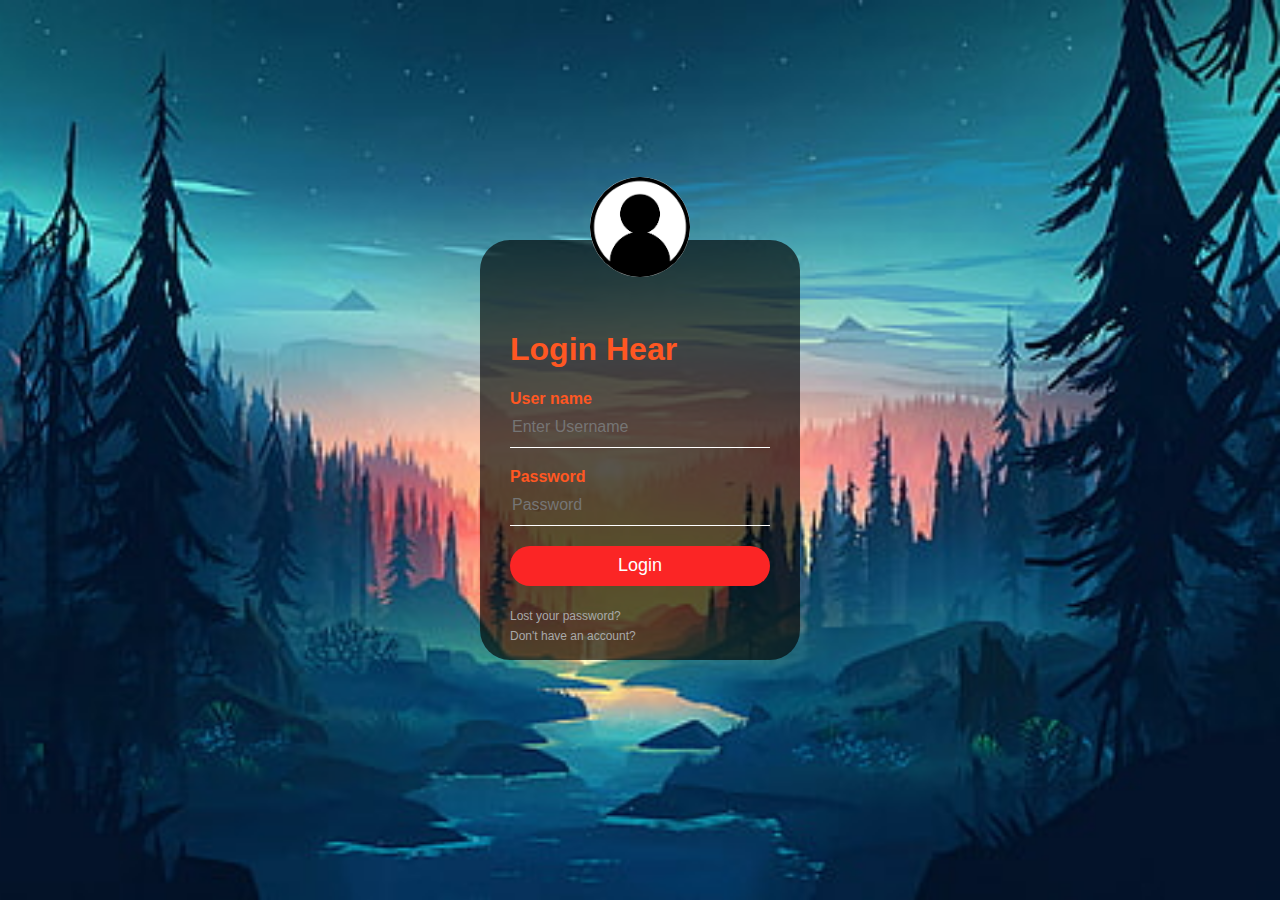
<file: index.html>
<html>
<head>
	<title>LOGIN HEAR</title>
	<link rel="stylesheet" type="text/css" href="rakib.css">


<body>
	<div class="logingbox">
		<img src="rakib4.png" class="rakib2">
		<h1>Login Hear</h1>
		<form>
			<p>User name</p>
			<input type="text" name="" placeholder="Enter Username">
			<p>Password</p>
			<input type="Password" name="" placeholder="Password">
			<input type="submit" name="" value="Login">
			<a href="#">Lost your password?</a><br>
			<a href="su/signup.html">Don't have an account?</a>
		</form>
	</div>

</body>
	</head>

</html>
</file>
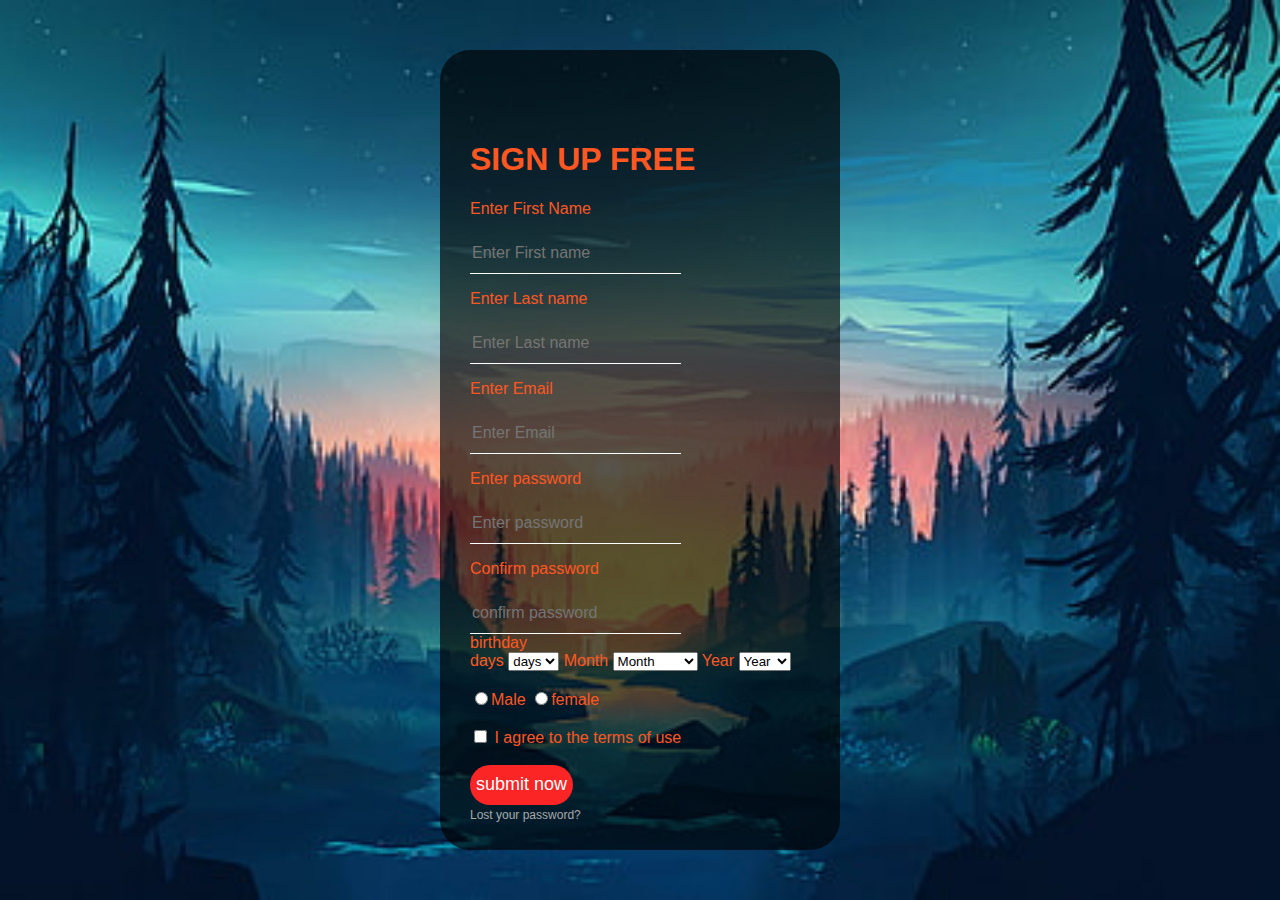
<file: su/signup.html>
<html>
<head>
	<title>LOGIN HEAR</title>
	<link rel="stylesheet" type="text/css" href="sign.css">


<body>
	<div class="logingbox">
		
		<h1>SIGN UP FREE</h1>
		<form>
			<p>Enter First Name</p>
			<input type="text" name="" placeholder="Enter First name">
			<p>Enter Last name</p>
            <input type="text" name="" placeholder="Enter Last name">
            <p>Enter Email</p>
			<input type="text" name="" placeholder="Enter Email">
			<p>Enter password</p>
			<input type="password" name="" placeholder="Enter password">
			<p>Confirm password</p>
			<input type="password" name="" placeholder="confirm password"> <br>


		





			<div class="birthday">
			birthday<br>
			days
			<select name="days">
				<option>days</option>
				<option value="1">1</option>
				<option value="2">2</option>
				<option value="3">3</option>
				<option value="4">4</option>
				<option value="5">5</option>

				<option value="6">6</option>
				<option value="7">7</option>
				<option value="8">8</option>
				<option value="9">9</option>
				<option value="10">10</option>

				<option value="11">11</option>
				<option value="12">12</option>
				<option value="13">13</option>
				<option value="14">14</option>
				<option value="15">15</option>

				<option value="16">16</option>
				<option value="17">17</option>
				<option value="18">18</option>
				<option value="19">19</option>
				<option value="20">20</option>

				<option value="21">21</option>
				<option value="22">22</option>
				<option value="23">23</option>
				<option value="24">24</option>
				<option value="25">25</option>

				<option value="26">26</option>
				<option value="27">27</option>
				<option value="28">28</option>
				<option value="29">29</option>
				<option value="30">30</option>
				<option value="31">31</option>
			</select>



			Month
			<select name="Month" >
				<option>Month</option>
				<option value="january">january</option>
				<option value="february">february</option>
				<option value="march">march</option>
				<option value="april">april</option>
				<option value="may">may</option>

				<option value="june">june</option>
				<option value="july">july</option>
				<option value="august">august</option>
				<option value="september">september</option>
				<option value="october">october</option>

				<option value="november">november</option>
				<option value="december">december</option>
			
			</select>


            Year
			<select name="Year" >
				<option>Year</option>
				<option value="1999">1999</option>
				<option value="2000">2000</option>
				<option value="2001">2001</option>
				<option value="2002">2002</option>
				<option value="2003">2003</option>

				<option value="2004">2004</option>
				<option value="2005">2005</option>
				<option value="2006">2006</option>
				<option value="2007">2007</option>
				<option value="2008">2008</option>

				<option value="2009">2009</option>
				<option value="2010">2010</option>
			
		  </select>  
		    
		    <br><br>

		    <input  name="male" value="male" type="radio">Male   
		    <input type="radio" name="Female" value="Female">female <br><br>
		    <input type="checkbox"> I agree to the terms of use <br><br>

		   <a href="\su.index.html"> <input type="submit" name="" value="submit now"></a>

                 </div>


			
			<a href="/su,index.html">Lost your password?</a><br>
			
		</form>
	
            	</div>

</body>
	</head>

</html>
</file>
<file: rakib.css>
body{
 	margin:  0;
 	padding: 0;
 	background: url(picl7.jpg);
 	background-size: cover;
 	background-repeat: no-repeat;
 	background-position: center;
 	font-family: sans-serif;
  }


  .logingbox{
  	width:320px;
  	height: 420Px;
  	background: #000000a6;
  	color: #FF5722;
  	top: 50%;
  	left: 50%;
  	position: absolute;
  	transform: translate(-50%,-50%);
  	box-sizing: border-box;
  	padding: 70PX 30PX;
  	border-radius: 30PX;
  }

  .rakib2{
  	width: 100px;
  	height: 100px;
  	border-radius: 50%;
  	position:  absolute;
  	top: -15%;
  	left: calc(50% - 50px);
  
}
.h1{
	margin: 0;
	padding: 0 0 20px;
	text-align: center;
	font-size:22px;

}

.logingbox p{
	margin: 0;
	padding: 0;
	font-weight: bold;
}

.logingbox input{
	width: 100%;
	margin-bottom: 20px;
}




.logingbox input[type="text"], input[type="password"]
{
    border:none;
    border-bottom: 1px solid #fff;
    background: transparent;
    outline: none;
    height: 40px;
    color: #fff;
    font-size: 16px;
}

.logingbox input[type="submit"]
 {
 	border:none;
 	outline: none;
 	height: 40px;
 	background: #fb2525;
 	color: #fff;
 	font-size: 18px;
 	border-radius: 20px;
 	box-shadow: 1px 2px 3px color: red;

 }

 .logingbox input[type="submit"]:hover
 {
 	cursor: pointer;
 	background: #fff;
 	color:#000;

 }

.logingbox a{
	text-decoration: none;
	font-size: 12px;
	line-height: 20px;
	color:darkgrey;

}

.logingbox a:hover
{
	color: red;


}
</file>
<file: su/sign.css>
body{
  margin:  0;
  padding: 0;
  background: url(picl8.jpg);
  background-size: cover;
  background-repeat: no-repeat;
  background-position: center;
  font-family: sans-serif;
  }
  .logingbox{
    width:400px;
    height: 800Px;
    background: #000000a6;
    color: #FF5722;
    top: 50%;
    left: 50%;
    position: absolute;
    transform: translate(-50%,-50%);
    box-sizing: border-box;
    padding: 70PX 30PX;
    border-radius: 30PX;
  }
  
}
.logingbox input{
  width: 100%;
  margin-bottom: 20px;
}

.logingbox input[type="text"], input[type="password"]
{
    border:none;
    border-bottom: 1px solid #fff;
    background: transparent;
    outline: none;
    height: 40px;
    color: #fff;
    font-size: 16px;
}
 .logingbox input[type="submit"]:hover
 {
  cursor: pointer;
  background: #fff;
  color: #000;

 }

.logingbox a{
  text-decoration: none;
  font-size: 12px;
  line-height: 20px;
  color:darkgrey;

}
.logingbox a{
  text-decoration: none;
  font-size: 12px;
  line-height: 20px;
  color:darkgrey;

}
.logingbox a:hover
{
  color:#fff;
}
.logingbox input[type="submit"]
 {
  border:none;
  outline: none;
  height: 40px;
  background: #fb2525;
  color: #fff;
  font-size: 18px;
  border-radius: 20px;
  box-shadow: 1px 2px 3px color: red;

 }
</file>
